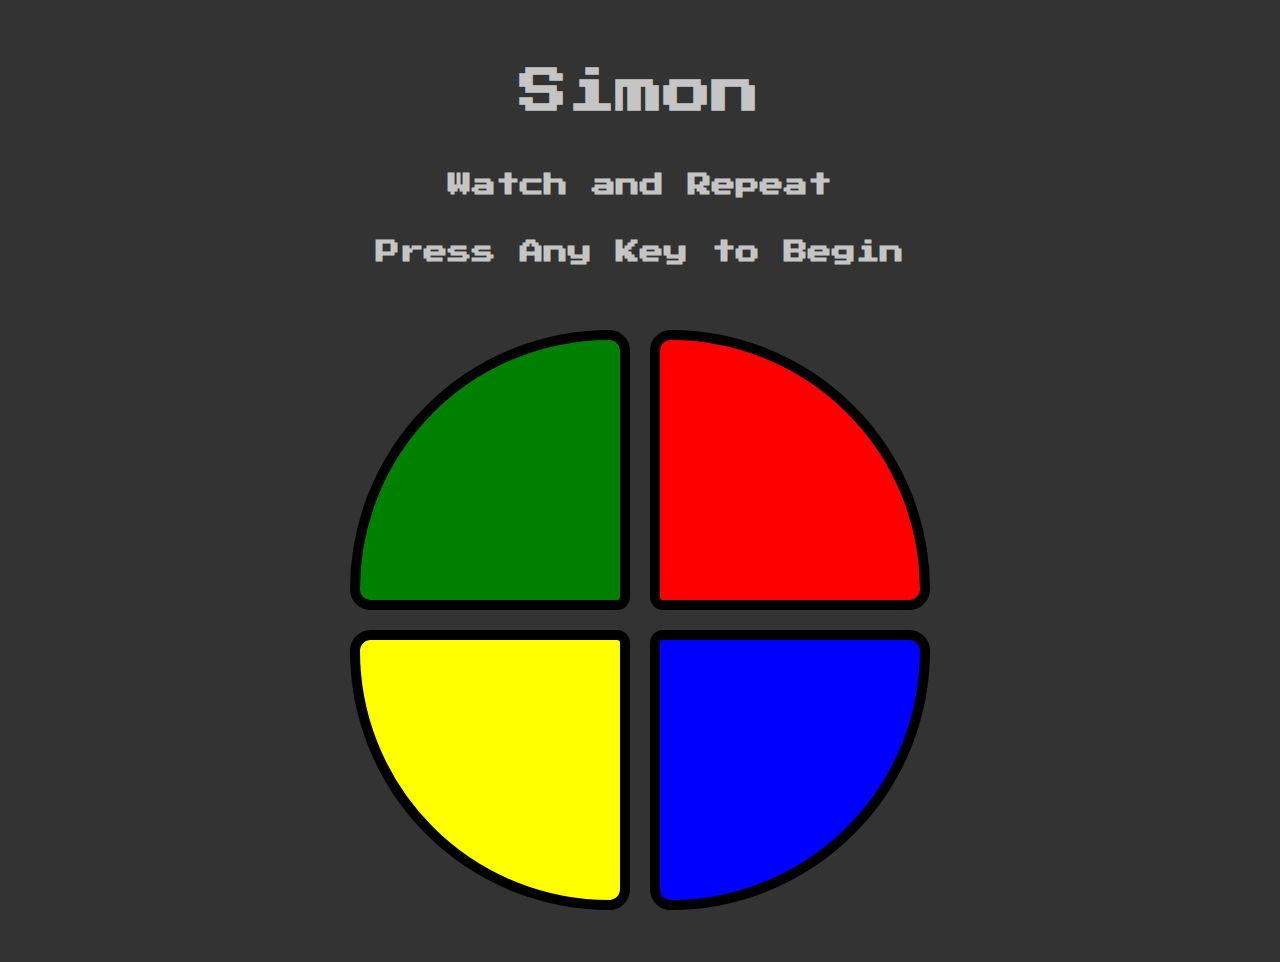
<file: index.html>
<!DOCTYPE html>
<html lang="en" dir="ltr">
  <head>
    <meta charset="utf-8" />
    <meta name="viewport" content="width=device-width, initial-scale=1.0" />
    <title>Simon</title>
    <link rel="stylesheet" href="simon.css" />
    <link
      href="https://fonts.googleapis.com/css?family=Press+Start+2P"
      rel="stylesheet"
    />
  </head>

  <body>
    <h1>Simon</h1>
    <h2 id="level-title">Watch and Repeat</h2>
    <h2 id="turn-order">Press Any Key to Begin</h2>
    <div class="container">
        <div type="button" id="green" class="btn green"></div>
        <div type="button" id="red" class="btn red"></div>
        <div type="button" id="yellow" class="btn yellow"></div>
        <div type="button" id="blue" class="btn blue"></div>
    </div>
    <script src="https://ajax.googleapis.com/ajax/libs/jquery/3.7.1/jquery.min.js"></script>
    <script src="simon.js" charset="utf-8"></script>
  </body>
</html>
</file>
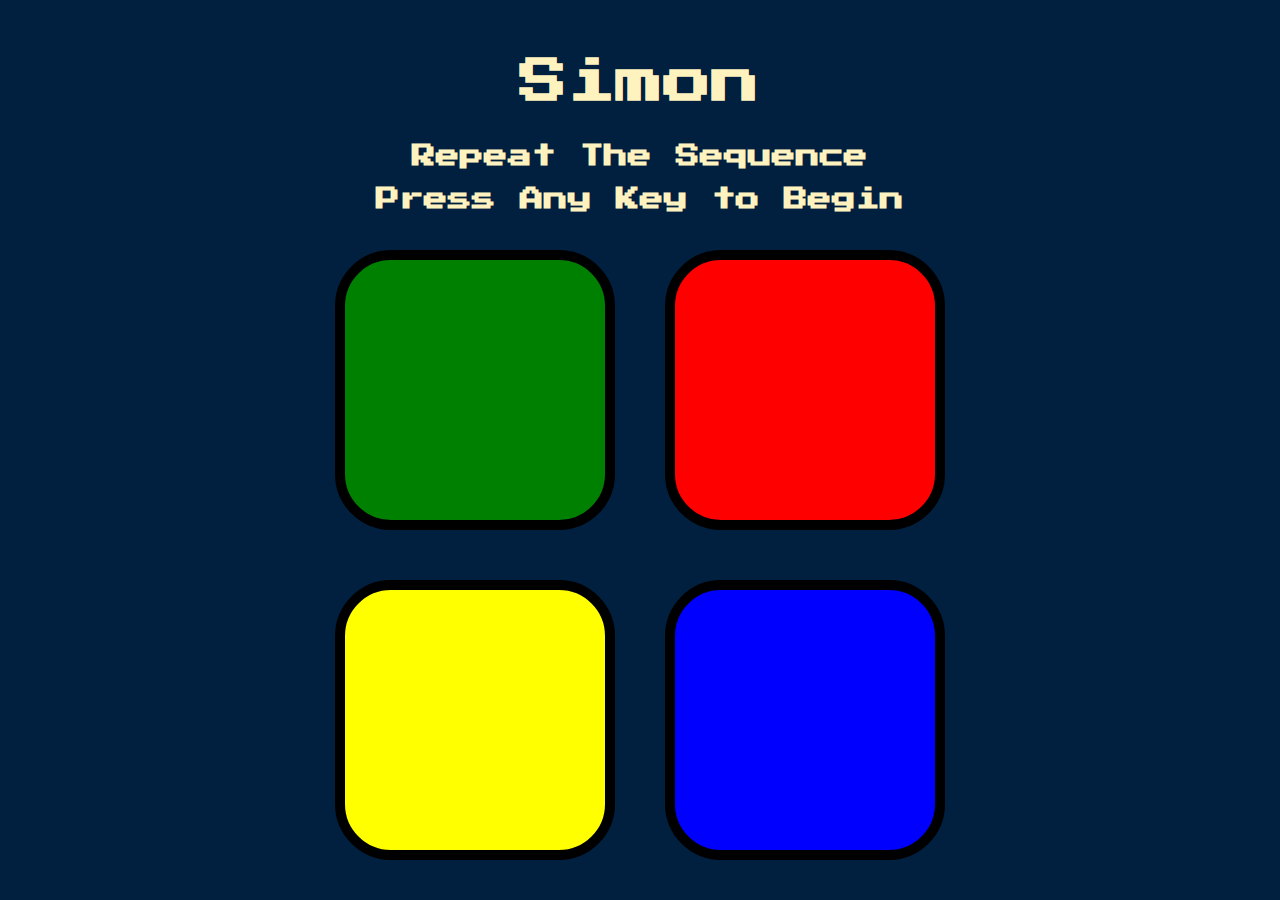
<file: Simon Game Challenge Starting Files/index.html>
<!DOCTYPE html>
<html lang="en" dir="ltr">
  <head>
    <meta charset="utf-8" />
    <meta name="viewport" content="width=device-width, initial-scale=1.0" />
    <title>Simon</title>
    <link rel="stylesheet" href="styles.css" />
    <link
      href="https://fonts.googleapis.com/css?family=Press+Start+2P"
      rel="stylesheet"
    />
  </head>

  <body>
    <h1>Simon</h1>
    <h2 id="level-title">Repeat The Sequence<br>Press Any Key to Begin</h2>
    <div class="container">
        <div type="button" id="green" class="btn green"></div>
        <div type="button" id="red" class="btn red"></div>
        <div type="button" id="yellow" class="btn yellow"></div>
        <div type="button" id="blue" class="btn blue"></div>
    </div>
    <script src="https://ajax.googleapis.com/ajax/libs/jquery/3.7.1/jquery.min.js"></script>
    <script src="game.js" charset="utf-8"></script>
  </body>
</html>
</file>
<file: simon.css>
body {
  background-color: #333333;
  font-family: 'Press Start 2P', cursive;
  color: rgb(197, 197, 197);
  display: flex;
  flex-direction: column;
  align-items: center;
  justify-content: center;
  text-align: center;
  font-size: 16px;
  margin: 20px;
}

h1 {
  font-size: 3em;
  margin: 1em 0;
}

h2 {
  font-size: 1.5em;
  line-height: 1.8em;
  margin-top: 0;
  margin-bottom: 1em;
}

.container {
  display: grid;
  grid-template-columns: 1fr 1fr;
  grid-template-rows: 1fr 1fr;
  gap: 20px;
  margin: 2em 0;
}

.btn {
  width: 260px;
  height: 260px;
  border: 10px solid black;
  border-radius: 8%;
}

.game-over {
  background-color: #747474;
  opacity: 0.8;
}

.green {
  background-color: green;
  border-bottom-right-radius: 5%;
  border-top-left-radius: 100%;
}

.red {
  background-color: red;
  border-bottom-left-radius: 5%;
  border-top-right-radius: 100%;
}

.yellow {
  background-color: yellow;
  border-top-right-radius: 5%;
  border-bottom-left-radius: 100%;
}

.blue {
  background-color: blue;
  border-top-left-radius: 5%;
  border-bottom-right-radius: 100%;
}

.pressed {
  box-shadow: 0 0 20px white;
  background-color: grey;
}

@media (max-width: 700px) {
 body {
  font-size: 12px;
 }
 .btn {
  width: 160px;
  height: 160px;
}
.container {
  gap: 15px;
}
}

@media (max-width: 440px) {
  body {
   font-size: 10px;
  }
  .btn {
   width: 150px;
   height: 150px;
 }
 }

 @media (max-width: 400px) {
  .btn {
   width: 140px;
   height: 140px;
 }
 .container {
  gap: 15px;
}
 }

 @media (max-width: 380px) {
  body {
   font-size: 9px;
  }
  .btn {
   width: 120px;
   height: 120px;
 }
 .container {
  gap: 10px;
}
 }

 @media (max-width: 350px) {
  body {
   font-size: 8px;
  }
  .btn {
   width: 110px;
   height: 110px;
 }
 }
</file>
<file: Simon Game Challenge Starting Files/styles.css>
body {
  background-color: #011F3F;
  font-family: 'Press Start 2P', cursive;
  color: #FEF2BF;
  display: flex;
  flex-direction: column;
  align-items: center;
  justify-content: center;
  text-align: center;
  font-size: 16px;
  margin: 20px;
}

h1 {
  font-size: 3em;
  margin-top: 0.8em;
  margin-bottom: 0px;
}

h2 {
  font-size: 1.5em;
  line-height: 1.8em;
  margin: 1.2em 0;
}

.container {
  display: grid;
  grid-template-columns: 1fr 1fr;
  grid-template-rows: 1fr 1fr;
  gap: 50px;
}

.btn {
  width: 260px;
  height: 260px;
  border: 10px solid black;
  border-radius: 20%;
}

.game-over {
  background-color: red;
  opacity: 0.8;
}

.red {
  background-color: red;
}

.green {
  background-color: green;
}

.blue {
  background-color: blue;
}

.yellow {
  background-color: yellow;
}

.pressed {
  box-shadow: 0 0 20px white;
  background-color: grey;
}

@media (max-width: 700px) {
 body {
  font-size: 12px;
 }
 .btn {
  width: 160px;
  height: 160px;
}
.container {
  gap: 30px;
}
}

@media (max-width: 440px) {
  body {
   font-size: 10px;
  }
  .btn {
   width: 150px;
   height: 150px;
 }
 .container {
   gap: 20px;
 }
 }

 @media (max-width: 400px) {
  .btn {
   width: 140px;
   height: 140px;
 }
 }

 @media (max-width: 380px) {
  body {
   font-size: 9px;
  }
  .btn {
   width: 120px;
   height: 120px;
 }
 .container {
   gap: 20px;
 }
 }

 @media (max-width: 350px) {
  body {
   font-size: 8px;
  }
  .btn {
   width: 110px;
   height: 110px;
 }
 .container {
   gap: 20px;
 }
 }
</file>
